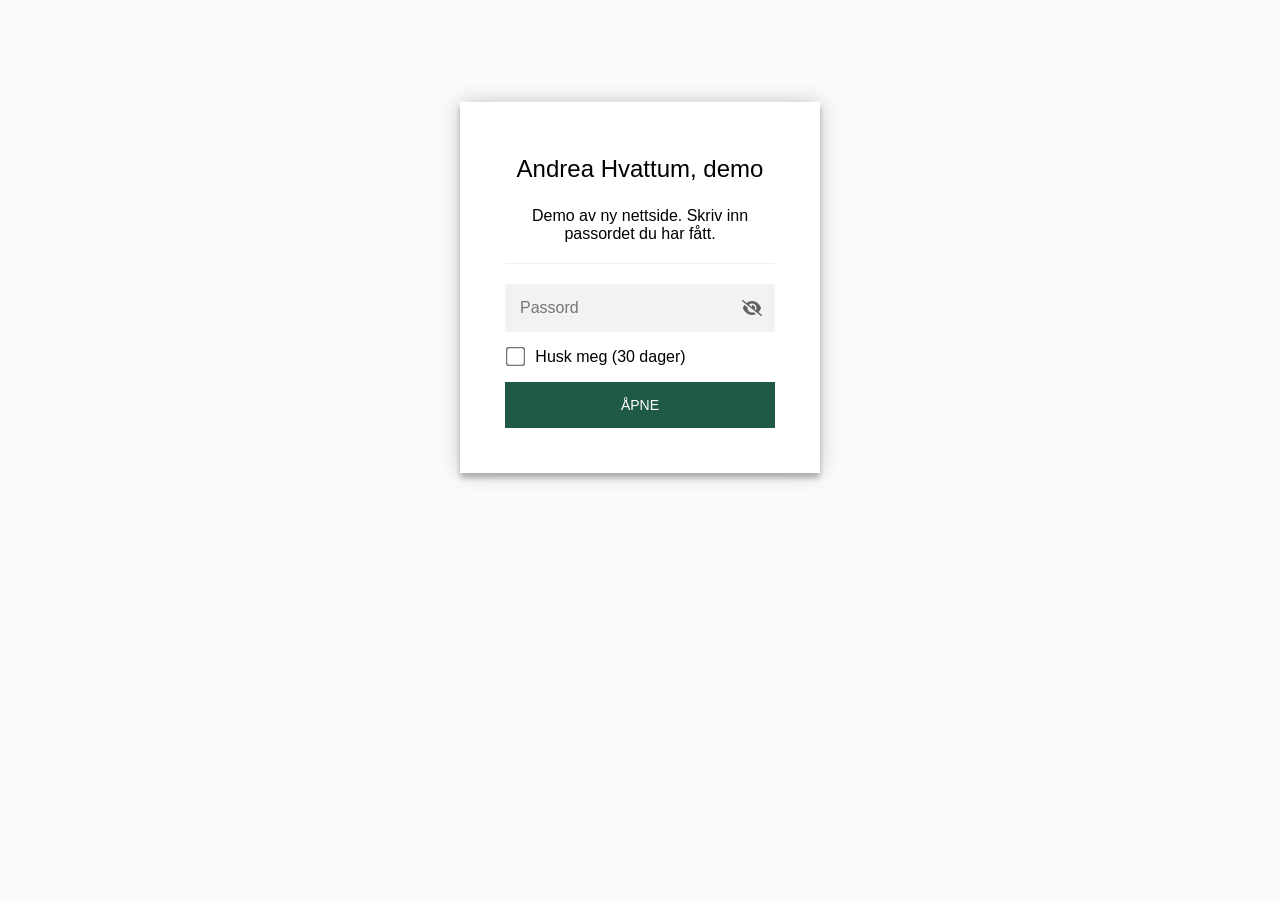
<file: index.html>
<!DOCTYPE html>
<html class="staticrypt-html">
    <head>
        <meta charset="utf-8" />
        <title>Andrea Hvattum, demo</title>
        <meta name="viewport" content="width=device-width, initial-scale=1" />

        <!-- do not cache this page -->
        <meta http-equiv="cache-control" content="max-age=0" />
        <meta http-equiv="cache-control" content="no-cache" />
        <meta http-equiv="expires" content="0" />
        <meta http-equiv="expires" content="Tue, 01 Jan 1980 1:00:00 GMT" />
        <meta http-equiv="pragma" content="no-cache" />

        <style>
            .staticrypt-hr {
                margin-top: 20px;
                margin-bottom: 20px;
                border: 0;
                border-top: 1px solid #eee;
            }

            .staticrypt-page {
                width: 360px;
                padding: 8% 0 0;
                margin: auto;
                box-sizing: border-box;
            }

            .staticrypt-form {
                position: relative;
                z-index: 1;
                background: #ffffff;
                max-width: 360px;
                margin: 0 auto 100px;
                padding: 45px;
                text-align: center;
                box-shadow: 0 0 20px 0 rgba(0, 0, 0, 0.2), 0 5px 5px 0 rgba(0, 0, 0, 0.24);
            }

            .staticrypt-form input[type="password"],
            input[type="text"] {
                background: inherit;
                border: 0;
                box-sizing: border-box; /* This ensures padding is included in the total width */
                font-size: 14px;
                outline: 0;
                padding: 15px 30px 15px 15px; /* Adjust the padding to ensure there is space for the icon */
                width: 100%;
            }

            .staticrypt-password-container {
                position: relative;
                outline: 0;
                background: #f2f2f2;
                width: 100%;
                border: 0;
                margin: 0 0 15px;
                box-sizing: border-box;
            }

            .staticrypt-toggle-password-visibility {
                cursor: pointer;
                height: 20px;
                opacity: 60%;
                padding: 13px;
                position: absolute;
                right: 0;
                top: 50%;
                transform: translateY(-50%);
                width: 20px;
            }

            .staticrypt-form .staticrypt-decrypt-button {
                text-transform: uppercase;
                outline: 0;
                background: #1F5A47;
                width: 100%;
                border: 0;
                padding: 15px;
                color: #ffffff;
                font-size: 14px;
                cursor: pointer;
            }

            .staticrypt-form .staticrypt-decrypt-button:hover,
            .staticrypt-form .staticrypt-decrypt-button:active,
            .staticrypt-form .staticrypt-decrypt-button:focus {
                background: #1F5A47;
                filter: brightness(92%);
            }

            .staticrypt-html {
                height: 100%;
            }

            .staticrypt-body {
                height: 100%;
                margin: 0;
            }

            .staticrypt-content {
                height: 100%;
                margin-bottom: 1em;
                background: #FAFAF8;
                font-family: "Arial", sans-serif;
                -webkit-font-smoothing: antialiased;
                -moz-osx-font-smoothing: grayscale;
            }

            .staticrypt-instructions {
                margin-top: -1em;
                margin-bottom: 1em;
            }

            .staticrypt-title {
                font-size: 1.5em;
            }

            label.staticrypt-remember {
                display: flex;
                align-items: center;
                margin-bottom: 1em;
            }

            .staticrypt-remember input[type="checkbox"] {
                transform: scale(1.5);
                margin-right: 1em;
            }

            .hidden {
                display: none !important;
            }

            .staticrypt-spinner-container {
                height: 100%;
                display: flex;
                align-items: center;
                justify-content: center;
            }

            .staticrypt-spinner {
                display: inline-block;
                width: 2rem;
                height: 2rem;
                vertical-align: text-bottom;
                border: 0.25em solid gray;
                border-right-color: transparent;
                border-radius: 50%;
                -webkit-animation: spinner-border 0.75s linear infinite;
                animation: spinner-border 0.75s linear infinite;
                animation-duration: 0.75s;
                animation-timing-function: linear;
                animation-delay: 0s;
                animation-iteration-count: infinite;
                animation-direction: normal;
                animation-fill-mode: none;
                animation-play-state: running;
                animation-name: spinner-border;
            }

            @keyframes spinner-border {
                100% {
                    transform: rotate(360deg);
                }
            }

            @media screen and (-webkit-min-device-pixel-ratio: 0) {
                .staticrypt-form input[type="password"],
                input[type="text"] {
                    font-size: 16px;
                }
            }
        </style>
    </head>

    <body class="staticrypt-body">
        <div id="staticrypt_loading" class="staticrypt-spinner-container">
            <div class="staticrypt-spinner"></div>
        </div>

        <div id="staticrypt_content" class="staticrypt-content hidden">
            <div class="staticrypt-page">
                <div class="staticrypt-form">
                    <div class="staticrypt-instructions">
                        <p class="staticrypt-title">Andrea Hvattum, demo</p>
                        <p>Demo av ny nettside. Skriv inn passordet du har fått.</p>
                    </div>

                    <hr class="staticrypt-hr" />

                    <form id="staticrypt-form" action="#" method="post">
                        <div class="staticrypt-password-container">
                            <input
                                id="staticrypt-password"
                                type="password"
                                name="password"
                                placeholder="Passord"
                                autofocus
                            />

                            <img
                                class="staticrypt-toggle-password-visibility"
                                alt="Show password"
                                title="Show password"
                                src="[data-uri]"
                            />
                        </div>

                        <label id="staticrypt-remember-label" class="staticrypt-remember hidden">
                            <input id="staticrypt-remember" type="checkbox" name="remember" />
                            Husk meg (30 dager)
                        </label>

                        <input type="submit" class="staticrypt-decrypt-button" value="Åpne" />
                    </form>
                </div>
            </div>
        </div>

        <script>
            // these variables will be filled when generating the file - the template format is 'variable_name'
            const staticryptInitiator = ((function(){
  const exports = {};
  const cryptoEngine = ((function(){
  const exports = {};
  const { subtle } = crypto;

const IV_BITS = 16 * 8;
const HEX_BITS = 4;
const ENCRYPTION_ALGO = "AES-CBC";

/**
 * Translates between utf8 encoded hexadecimal strings
 * and Uint8Array bytes.
 */
const HexEncoder = {
    /**
     * hex string -> bytes
     * @param {string} hexString
     * @returns {Uint8Array}
     */
    parse: function (hexString) {
        if (hexString.length % 2 !== 0) throw "Invalid hexString";
        const arrayBuffer = new Uint8Array(hexString.length / 2);

        for (let i = 0; i < hexString.length; i += 2) {
            const byteValue = parseInt(hexString.substring(i, i + 2), 16);
            if (isNaN(byteValue)) {
                throw "Invalid hexString";
            }
            arrayBuffer[i / 2] = byteValue;
        }
        return arrayBuffer;
    },

    /**
     * bytes -> hex string
     * @param {Uint8Array} bytes
     * @returns {string}
     */
    stringify: function (bytes) {
        const hexBytes = [];

        for (let i = 0; i < bytes.length; ++i) {
            let byteString = bytes[i].toString(16);
            if (byteString.length < 2) {
                byteString = "0" + byteString;
            }
            hexBytes.push(byteString);
        }
        return hexBytes.join("");
    },
};

/**
 * Translates between utf8 strings and Uint8Array bytes.
 */
const UTF8Encoder = {
    parse: function (str) {
        return new TextEncoder().encode(str);
    },

    stringify: function (bytes) {
        return new TextDecoder().decode(bytes);
    },
};

/**
 * Salt and encrypt a msg with a password.
 */
async function encrypt(msg, hashedPassword) {
    // Must be 16 bytes, unpredictable, and preferably cryptographically random. However, it need not be secret.
    // https://developer.mozilla.org/en-US/docs/Web/API/SubtleCrypto/encrypt#parameters
    const iv = crypto.getRandomValues(new Uint8Array(IV_BITS / 8));

    const key = await subtle.importKey("raw", HexEncoder.parse(hashedPassword), ENCRYPTION_ALGO, false, ["encrypt"]);

    const encrypted = await subtle.encrypt(
        {
            name: ENCRYPTION_ALGO,
            iv: iv,
        },
        key,
        UTF8Encoder.parse(msg)
    );

    // iv will be 32 hex characters, we prepend it to the ciphertext for use in decryption
    return HexEncoder.stringify(iv) + HexEncoder.stringify(new Uint8Array(encrypted));
}
exports.encrypt = encrypt;

/**
 * Decrypt a salted msg using a password.
 *
 * @param {string} encryptedMsg
 * @param {string} hashedPassword
 * @returns {Promise<string>}
 */
async function decrypt(encryptedMsg, hashedPassword) {
    const ivLength = IV_BITS / HEX_BITS;
    const iv = HexEncoder.parse(encryptedMsg.substring(0, ivLength));
    const encrypted = encryptedMsg.substring(ivLength);

    const key = await subtle.importKey("raw", HexEncoder.parse(hashedPassword), ENCRYPTION_ALGO, false, ["decrypt"]);

    const outBuffer = await subtle.decrypt(
        {
            name: ENCRYPTION_ALGO,
            iv: iv,
        },
        key,
        HexEncoder.parse(encrypted)
    );

    return UTF8Encoder.stringify(new Uint8Array(outBuffer));
}
exports.decrypt = decrypt;

/**
 * Salt and hash the password so it can be stored in localStorage without opening a password reuse vulnerability.
 *
 * @param {string} password
 * @param {string} salt
 * @returns {Promise<string>}
 */
async function hashPassword(password, salt) {
    // we hash the password in multiple steps, each adding more iterations. This is because we used to allow less
    // iterations, so for backward compatibility reasons, we need to support going from that to more iterations.
    let hashedPassword = await hashLegacyRound(password, salt);

    hashedPassword = await hashSecondRound(hashedPassword, salt);

    return hashThirdRound(hashedPassword, salt);
}
exports.hashPassword = hashPassword;

/**
 * This hashes the password with 1k iterations. This is a low number, we need this function to support backwards
 * compatibility.
 *
 * @param {string} password
 * @param {string} salt
 * @returns {Promise<string>}
 */
function hashLegacyRound(password, salt) {
    return pbkdf2(password, salt, 1000, "SHA-1");
}
exports.hashLegacyRound = hashLegacyRound;

/**
 * Add a second round of iterations. This is because we used to use 1k, so for backwards compatibility with
 * remember-me/autodecrypt links, we need to support going from that to more iterations.
 *
 * @param hashedPassword
 * @param salt
 * @returns {Promise<string>}
 */
function hashSecondRound(hashedPassword, salt) {
    return pbkdf2(hashedPassword, salt, 14000, "SHA-256");
}
exports.hashSecondRound = hashSecondRound;

/**
 * Add a third round of iterations to bring total number to 600k. This is because we used to use 1k, then 15k, so for
 * backwards compatibility with remember-me/autodecrypt links, we need to support going from that to more iterations.
 *
 * @param hashedPassword
 * @param salt
 * @returns {Promise<string>}
 */
function hashThirdRound(hashedPassword, salt) {
    return pbkdf2(hashedPassword, salt, 585000, "SHA-256");
}
exports.hashThirdRound = hashThirdRound;

/**
 * Salt and hash the password so it can be stored in localStorage without opening a password reuse vulnerability.
 *
 * @param {string} password
 * @param {string} salt
 * @param {int} iterations
 * @param {string} hashAlgorithm
 * @returns {Promise<string>}
 */
async function pbkdf2(password, salt, iterations, hashAlgorithm) {
    const key = await subtle.importKey("raw", UTF8Encoder.parse(password), "PBKDF2", false, ["deriveBits"]);

    const keyBytes = await subtle.deriveBits(
        {
            name: "PBKDF2",
            hash: hashAlgorithm,
            iterations,
            salt: UTF8Encoder.parse(salt),
        },
        key,
        256
    );

    return HexEncoder.stringify(new Uint8Array(keyBytes));
}

function generateRandomSalt() {
    const bytes = crypto.getRandomValues(new Uint8Array(128 / 8));

    return HexEncoder.stringify(new Uint8Array(bytes));
}
exports.generateRandomSalt = generateRandomSalt;

async function signMessage(hashedPassword, message) {
    const key = await subtle.importKey(
        "raw",
        HexEncoder.parse(hashedPassword),
        {
            name: "HMAC",
            hash: "SHA-256",
        },
        false,
        ["sign"]
    );
    const signature = await subtle.sign("HMAC", key, UTF8Encoder.parse(message));

    return HexEncoder.stringify(new Uint8Array(signature));
}
exports.signMessage = signMessage;

function getRandomAlphanum() {
    const possibleCharacters = "abcdefghijklmnopqrstuvwxyzABCDEFGHIJKLMNOPQRSTUVWXYZ0123456789";

    let byteArray;
    let parsedInt;

    // Keep generating new random bytes until we get a value that falls
    // within a range that can be evenly divided by possibleCharacters.length
    do {
        byteArray = crypto.getRandomValues(new Uint8Array(1));
        // extract the lowest byte to get an int from 0 to 255 (probably unnecessary, since we're only generating 1 byte)
        parsedInt = byteArray[0] & 0xff;
    } while (parsedInt >= 256 - (256 % possibleCharacters.length));

    // Take the modulo of the parsed integer to get a random number between 0 and totalLength - 1
    const randomIndex = parsedInt % possibleCharacters.length;

    return possibleCharacters[randomIndex];
}

/**
 * Generate a random string of a given length.
 *
 * @param {int} length
 * @returns {string}
 */
function generateRandomString(length) {
    let randomString = "";

    for (let i = 0; i < length; i++) {
        randomString += getRandomAlphanum();
    }

    return randomString;
}
exports.generateRandomString = generateRandomString;

  return exports;
})());
const codec = ((function(){
  const exports = {};
  /**
 * Initialize the codec with the provided cryptoEngine - this return functions to encode and decode messages.
 *
 * @param cryptoEngine - the engine to use for encryption / decryption
 */
function init(cryptoEngine) {
    const exports = {};

    /**
     * Top-level function for encoding a message.
     * Includes password hashing, encryption, and signing.
     *
     * @param {string} msg
     * @param {string} password
     * @param {string} salt
     *
     * @returns {string} The encoded text
     */
    async function encode(msg, password, salt) {
        const hashedPassword = await cryptoEngine.hashPassword(password, salt);

        const encrypted = await cryptoEngine.encrypt(msg, hashedPassword);

        // we use the hashed password in the HMAC because this is effectively what will be used a password (so we can store
        // it in localStorage safely, we don't use the clear text password)
        const hmac = await cryptoEngine.signMessage(hashedPassword, encrypted);

        return hmac + encrypted;
    }
    exports.encode = encode;

    /**
     * Encode using a password that has already been hashed. This is useful to encode multiple messages in a row, that way
     * we don't need to hash the password multiple times.
     *
     * @param {string} msg
     * @param {string} hashedPassword
     *
     * @returns {string} The encoded text
     */
    async function encodeWithHashedPassword(msg, hashedPassword) {
        const encrypted = await cryptoEngine.encrypt(msg, hashedPassword);

        // we use the hashed password in the HMAC because this is effectively what will be used a password (so we can store
        // it in localStorage safely, we don't use the clear text password)
        const hmac = await cryptoEngine.signMessage(hashedPassword, encrypted);

        return hmac + encrypted;
    }
    exports.encodeWithHashedPassword = encodeWithHashedPassword;

    /**
     * Top-level function for decoding a message.
     * Includes signature check and decryption.
     *
     * @param {string} signedMsg
     * @param {string} hashedPassword
     * @param {string} salt
     * @param {int} backwardCompatibleAttempt
     * @param {string} originalPassword
     *
     * @returns {Object} {success: true, decoded: string} | {success: false, message: string}
     */
    async function decode(signedMsg, hashedPassword, salt, backwardCompatibleAttempt = 0, originalPassword = "") {
        const encryptedHMAC = signedMsg.substring(0, 64);
        const encryptedMsg = signedMsg.substring(64);
        const decryptedHMAC = await cryptoEngine.signMessage(hashedPassword, encryptedMsg);

        if (decryptedHMAC !== encryptedHMAC) {
            // we have been raising the number of iterations in the hashing algorithm multiple times, so to support the old
            // remember-me/autodecrypt links we need to try bringing the old hashes up to speed.
            originalPassword = originalPassword || hashedPassword;
            if (backwardCompatibleAttempt === 0) {
                const updatedHashedPassword = await cryptoEngine.hashThirdRound(originalPassword, salt);

                return decode(signedMsg, updatedHashedPassword, salt, backwardCompatibleAttempt + 1, originalPassword);
            }
            if (backwardCompatibleAttempt === 1) {
                let updatedHashedPassword = await cryptoEngine.hashSecondRound(originalPassword, salt);
                updatedHashedPassword = await cryptoEngine.hashThirdRound(updatedHashedPassword, salt);

                return decode(signedMsg, updatedHashedPassword, salt, backwardCompatibleAttempt + 1, originalPassword);
            }

            return { success: false, message: "Signature mismatch" };
        }

        return {
            success: true,
            decoded: await cryptoEngine.decrypt(encryptedMsg, hashedPassword),
        };
    }
    exports.decode = decode;

    return exports;
}
exports.init = init;

  return exports;
})());
const decode = codec.init(cryptoEngine).decode;

/**
 * Initialize the staticrypt module, that exposes functions callbable by the password_template.
 *
 * @param {{
 *  staticryptEncryptedMsgUniqueVariableName: string,
 *  isRememberEnabled: boolean,
 *  rememberDurationInDays: number,
 *  staticryptSaltUniqueVariableName: string,
 * }} staticryptConfig - object of data that is stored on the password_template at encryption time.
 *
 * @param {{
 *  rememberExpirationKey: string,
 *  rememberPassphraseKey: string,
 *  replaceHtmlCallback: function,
 *  clearLocalStorageCallback: function,
 * }} templateConfig - object of data that can be configured by a custom password_template.
 */
function init(staticryptConfig, templateConfig) {
    const exports = {};

    /**
     * Decrypt our encrypted page, replace the whole HTML.
     *
     * @param {string} hashedPassword
     * @returns {Promise<boolean>}
     */
    async function decryptAndReplaceHtml(hashedPassword) {
        const { staticryptEncryptedMsgUniqueVariableName, staticryptSaltUniqueVariableName } = staticryptConfig;
        const { replaceHtmlCallback } = templateConfig;

        const result = await decode(
            staticryptEncryptedMsgUniqueVariableName,
            hashedPassword,
            staticryptSaltUniqueVariableName
        );
        if (!result.success) {
            return false;
        }
        const plainHTML = result.decoded;

        // if the user configured a callback call it, otherwise just replace the whole HTML
        if (typeof replaceHtmlCallback === "function") {
            replaceHtmlCallback(plainHTML);
        } else {
            document.write(plainHTML);
            document.close();
        }

        return true;
    }

    /**
     * Attempt to decrypt the page and replace the whole HTML.
     *
     * @param {string} password
     * @param {boolean} isRememberChecked
     *
     * @returns {Promise<{isSuccessful: boolean, hashedPassword?: string}>} - we return an object, so that if we want to
     *   expose more information in the future we can do it without breaking the password_template
     */
    async function handleDecryptionOfPage(password, isRememberChecked) {
        const { staticryptSaltUniqueVariableName } = staticryptConfig;

        // decrypt and replace the whole page
        const hashedPassword = await cryptoEngine.hashPassword(password, staticryptSaltUniqueVariableName);
        return handleDecryptionOfPageFromHash(hashedPassword, isRememberChecked);
    }
    exports.handleDecryptionOfPage = handleDecryptionOfPage;

    async function handleDecryptionOfPageFromHash(hashedPassword, isRememberChecked) {
        const { isRememberEnabled, rememberDurationInDays } = staticryptConfig;
        const { rememberExpirationKey, rememberPassphraseKey } = templateConfig;

        const isDecryptionSuccessful = await decryptAndReplaceHtml(hashedPassword);

        if (!isDecryptionSuccessful) {
            return {
                isSuccessful: false,
                hashedPassword,
            };
        }

        // remember the hashedPassword and set its expiration if necessary
        if (isRememberEnabled && isRememberChecked) {
            window.localStorage.setItem(rememberPassphraseKey, hashedPassword);

            // set the expiration if the duration isn't 0 (meaning no expiration)
            if (rememberDurationInDays > 0) {
                window.localStorage.setItem(
                    rememberExpirationKey,
                    (new Date().getTime() + rememberDurationInDays * 24 * 60 * 60 * 1000).toString()
                );
            }
        }

        return {
            isSuccessful: true,
            hashedPassword,
        };
    }
    exports.handleDecryptionOfPageFromHash = handleDecryptionOfPageFromHash;

    /**
     * Clear localstorage from staticrypt related values
     */
    function clearLocalStorage() {
        const { clearLocalStorageCallback, rememberExpirationKey, rememberPassphraseKey } = templateConfig;

        if (typeof clearLocalStorageCallback === "function") {
            clearLocalStorageCallback();
        } else {
            localStorage.removeItem(rememberPassphraseKey);
            localStorage.removeItem(rememberExpirationKey);
        }
    }

    async function handleDecryptOnLoad() {
        let isSuccessful = await decryptOnLoadFromUrl();

        if (!isSuccessful) {
            isSuccessful = await decryptOnLoadFromRememberMe();
        }

        return { isSuccessful };
    }
    exports.handleDecryptOnLoad = handleDecryptOnLoad;

    /**
     * Clear storage if we are logging out
     *
     * @returns {boolean} - whether we logged out
     */
    function logoutIfNeeded() {
        const logoutKey = "staticrypt_logout";

        // handle logout through query param
        const queryParams = new URLSearchParams(window.location.search);
        if (queryParams.has(logoutKey)) {
            clearLocalStorage();
            return true;
        }

        // handle logout through URL fragment
        const hash = window.location.hash.substring(1);
        if (hash.includes(logoutKey)) {
            clearLocalStorage();
            return true;
        }

        return false;
    }

    /**
     * To be called on load: check if we want to try to decrypt and replace the HTML with the decrypted content, and
     * try to do it if needed.
     *
     * @returns {Promise<boolean>} true if we derypted and replaced the whole page, false otherwise
     */
    async function decryptOnLoadFromRememberMe() {
        const { rememberDurationInDays } = staticryptConfig;
        const { rememberExpirationKey, rememberPassphraseKey } = templateConfig;

        // if we are login out, terminate
        if (logoutIfNeeded()) {
            return false;
        }

        // if there is expiration configured, check if we're not beyond the expiration
        if (rememberDurationInDays && rememberDurationInDays > 0) {
            const expiration = localStorage.getItem(rememberExpirationKey),
                isExpired = expiration && new Date().getTime() > parseInt(expiration);

            if (isExpired) {
                clearLocalStorage();
                return false;
            }
        }

        const hashedPassword = localStorage.getItem(rememberPassphraseKey);

        if (hashedPassword) {
            // try to decrypt
            const isDecryptionSuccessful = await decryptAndReplaceHtml(hashedPassword);

            // if the decryption is unsuccessful the password might be wrong - silently clear the saved data and let
            // the user fill the password form again
            if (!isDecryptionSuccessful) {
                clearLocalStorage();
                return false;
            }

            return true;
        }

        return false;
    }

    async function decryptOnLoadFromUrl() {
        const passwordKey = "staticrypt_pwd";
        const rememberMeKey = "remember_me";

        // try to get the password from the query param (for backward compatibility - we now want to avoid this method,
        // since it sends the hashed password to the server which isn't needed)
        const queryParams = new URLSearchParams(window.location.search);
        const hashedPasswordQuery = queryParams.get(passwordKey);
        const rememberMeQuery = queryParams.get(rememberMeKey);

        const urlFragment = window.location.hash.substring(1);
        // get the password from the url fragment
        const hashedPasswordRegexMatch = urlFragment.match(new RegExp(passwordKey + "=([^&]*)"));
        const hashedPasswordFragment = hashedPasswordRegexMatch ? hashedPasswordRegexMatch[1] : null;
        const rememberMeFragment = urlFragment.includes(rememberMeKey);

        const hashedPassword = hashedPasswordFragment || hashedPasswordQuery;
        const rememberMe = rememberMeFragment || rememberMeQuery;

        if (hashedPassword) {
            return handleDecryptionOfPageFromHash(hashedPassword, rememberMe);
        }

        return false;
    }

    return exports;
}
exports.init = init;

  return exports;
})());
            const templateError = "Feil passord",
                templateToggleAltShow = "Show password",
                templateToggleAltHide = "Hide password",
                isRememberEnabled = true,
                staticryptConfig = {"staticryptEncryptedMsgUniqueVariableName":"[base64]","isRememberEnabled":true,"rememberDurationInDays":30,"staticryptSaltUniqueVariableName":"93df5a08e9c5c27ce68da1736edaac7c"};

            // you can edit these values to customize some of the behavior of StatiCrypt
            const templateConfig = {
                rememberExpirationKey: "staticrypt_expiration",
                rememberPassphraseKey: "staticrypt_passphrase",
                replaceHtmlCallback: null,
                clearLocalStorageCallback: null,
            };

            // init the staticrypt engine
            const staticrypt = staticryptInitiator.init(staticryptConfig, templateConfig);

            // try to automatically decrypt on load if there is a saved password
            window.onload = async function () {
                const { isSuccessful } = await staticrypt.handleDecryptOnLoad();

                // if we didn't decrypt anything on load, show the password prompt. Otherwise the content has already been
                // replaced, no need to do anything
                if (!isSuccessful) {
                    // hide loading screen
                    document.getElementById("staticrypt_loading").classList.add("hidden");
                    document.getElementById("staticrypt_content").classList.remove("hidden");
                    document.getElementById("staticrypt-password").focus();

                    // show the remember me checkbox
                    if (isRememberEnabled) {
                        document.getElementById("staticrypt-remember-label").classList.remove("hidden");
                    }
                }
            };

            // toggle password visibility
            const toggleIcon = document.querySelector(".staticrypt-toggle-password-visibility");
            // these two icons are coming from FontAwesome
            const imgSrcEyeClosed =
                "[data-uri]";
            const imgSrcEyeOpened =
                "[data-uri]";
            toggleIcon.addEventListener("click", function () {
                const passwordInput = document.getElementById("staticrypt-password");
                if (passwordInput.type === "password") {
                    passwordInput.type = "text";
                    toggleIcon.src = imgSrcEyeOpened;
                    toggleIcon.alt = templateToggleAltHide;
                    toggleIcon.title = templateToggleAltHide;
                } else {
                    passwordInput.type = "password";
                    toggleIcon.src = imgSrcEyeClosed;
                    toggleIcon.alt = templateToggleAltShow;
                    toggleIcon.title = templateToggleAltShow;
                }
            });

            // handle password form submission
            document.getElementById("staticrypt-form").addEventListener("submit", async function (e) {
                e.preventDefault();

                const password = document.getElementById("staticrypt-password").value,
                    isRememberChecked = document.getElementById("staticrypt-remember").checked;

                const { isSuccessful } = await staticrypt.handleDecryptionOfPage(password, isRememberChecked);

                if (!isSuccessful) {
                    alert(templateError);
                }
            });
        </script>
    </body>
</html>
</file>
